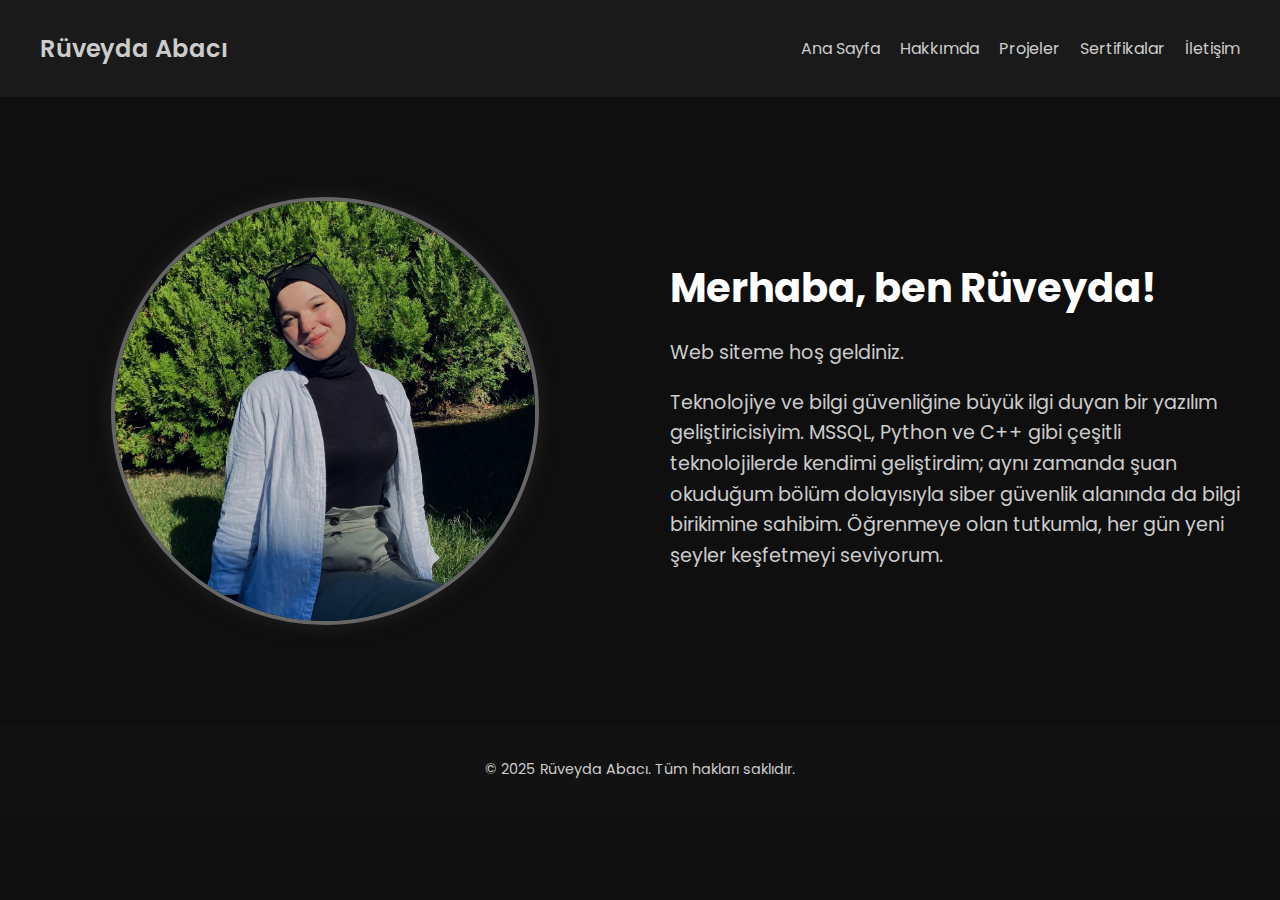
<file: index.html>
<!DOCTYPE html>
<html lang="tr">
<head>
  <meta charset="UTF-8">
  <meta name="viewport" content="width=device-width, initial-scale=1.0">
  <title>Rüveyda Abacı | Portfolyo</title>
  <link rel="stylesheet" href="css/style.css">
  <link href="https://fonts.googleapis.com/css2?family=Poppins:wght@300;600&display=swap" rel="stylesheet">
</head>
<body>

  <header>
    <nav class="navbar">
      <div class="logo">Rüveyda Abacı</div>
      <ul class="nav-links">
        <li><a href="index.html">Ana Sayfa</a></li>
        <li><a href="about.html">Hakkımda</a></li>
        <li><a href="projects.html">Projeler</a></li>
        <li><a href="certificates.html">Sertifikalar</a></li>
        <li><a href="contact.html">İletişim</a></li>
      </ul>
    </nav>
  </header>

<section class="hero hero-row">
  <div class="hero-image">
    <img src="assets/profile.jpeg" alt="Profil Fotoğrafı" class="profile-img">
  </div>
  <div class="hero-text">
    <h1>Merhaba, ben Rüveyda!</h1>
    <p>Web siteme hoş geldiniz.</p>
    <p>Teknolojiye ve bilgi güvenliğine büyük ilgi duyan bir yazılım geliştiricisiyim. MSSQL, Python ve C++ gibi çeşitli teknolojilerde kendimi geliştirdim; aynı zamanda şuan okuduğum bölüm dolayısıyla siber güvenlik alanında da bilgi birikimine sahibim. Öğrenmeye olan tutkumla, her gün yeni şeyler keşfetmeyi seviyorum.
</p>
  </div>
</section>

  <script src="js/main.js"></script>

<footer class="site-footer">
  <p>© 2025 Rüveyda Abacı. Tüm hakları saklıdır.</p>
</footer>

</body>
</html>
</file>
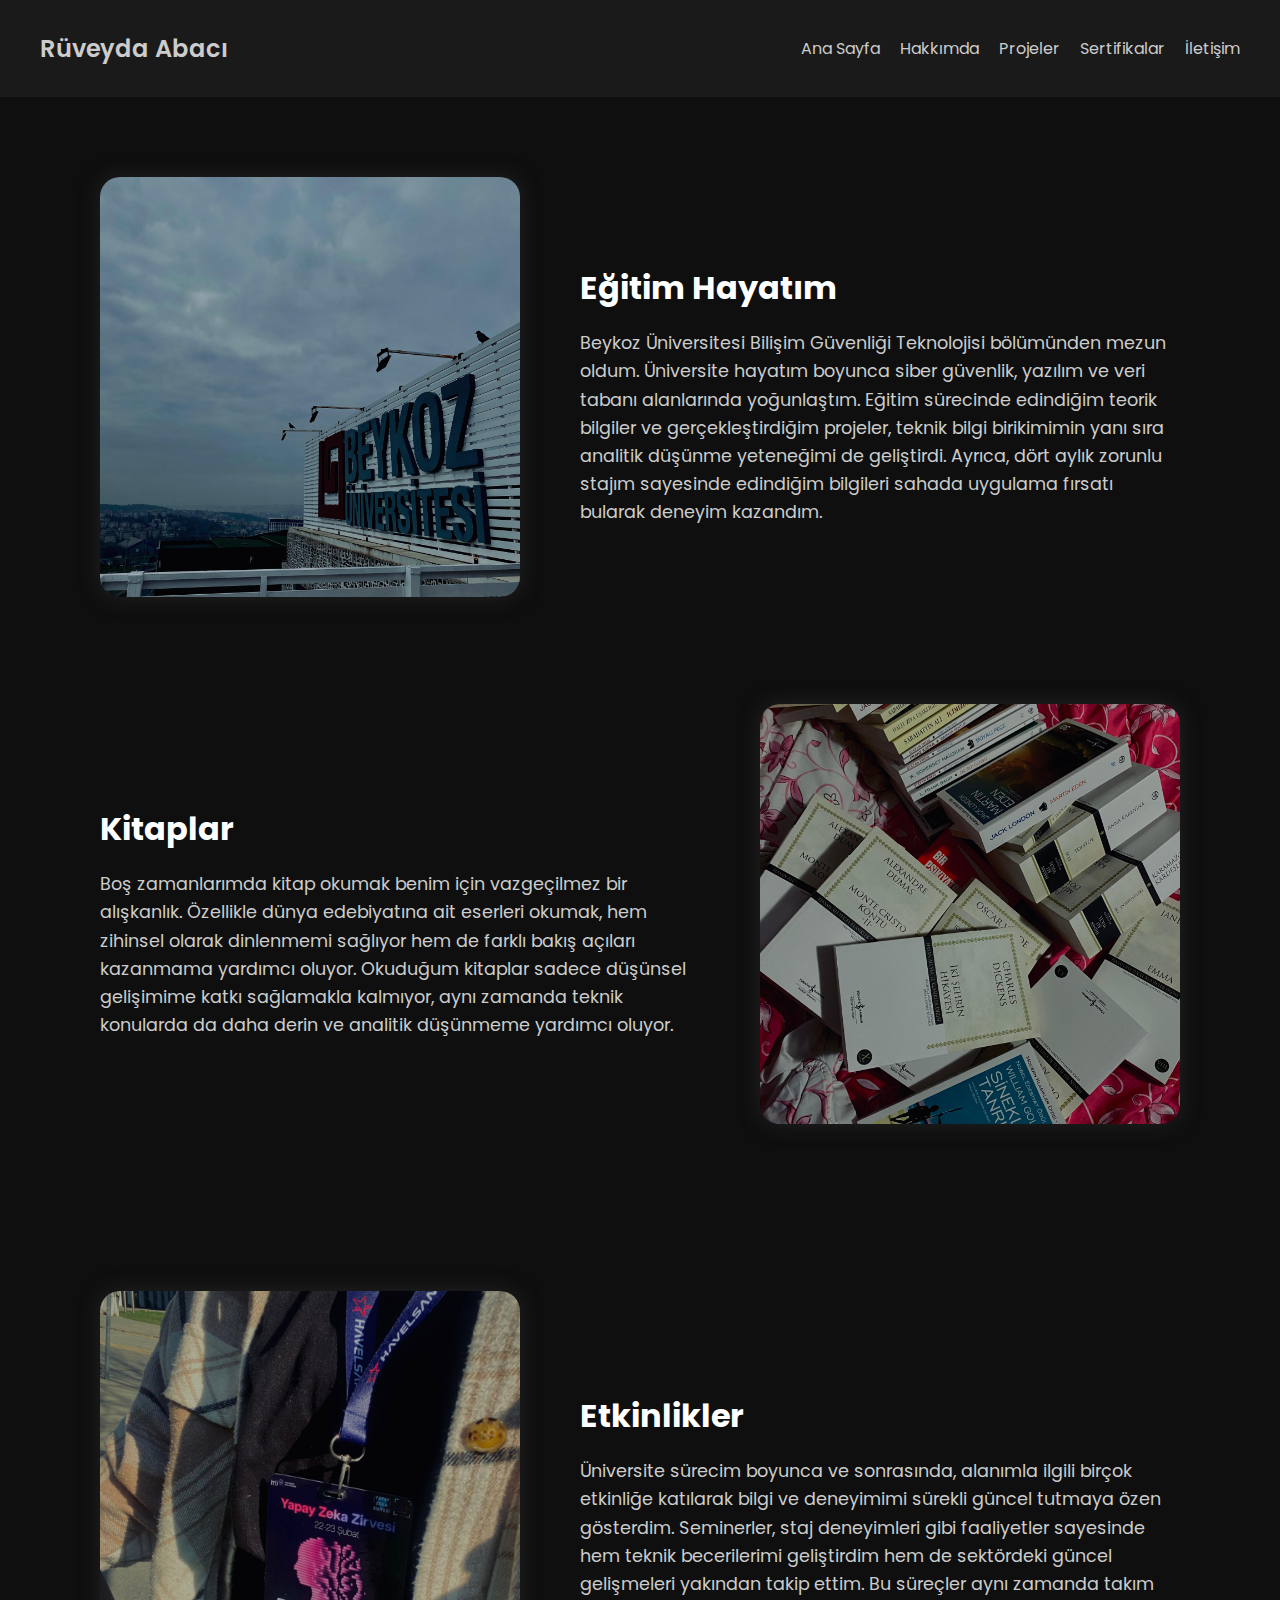
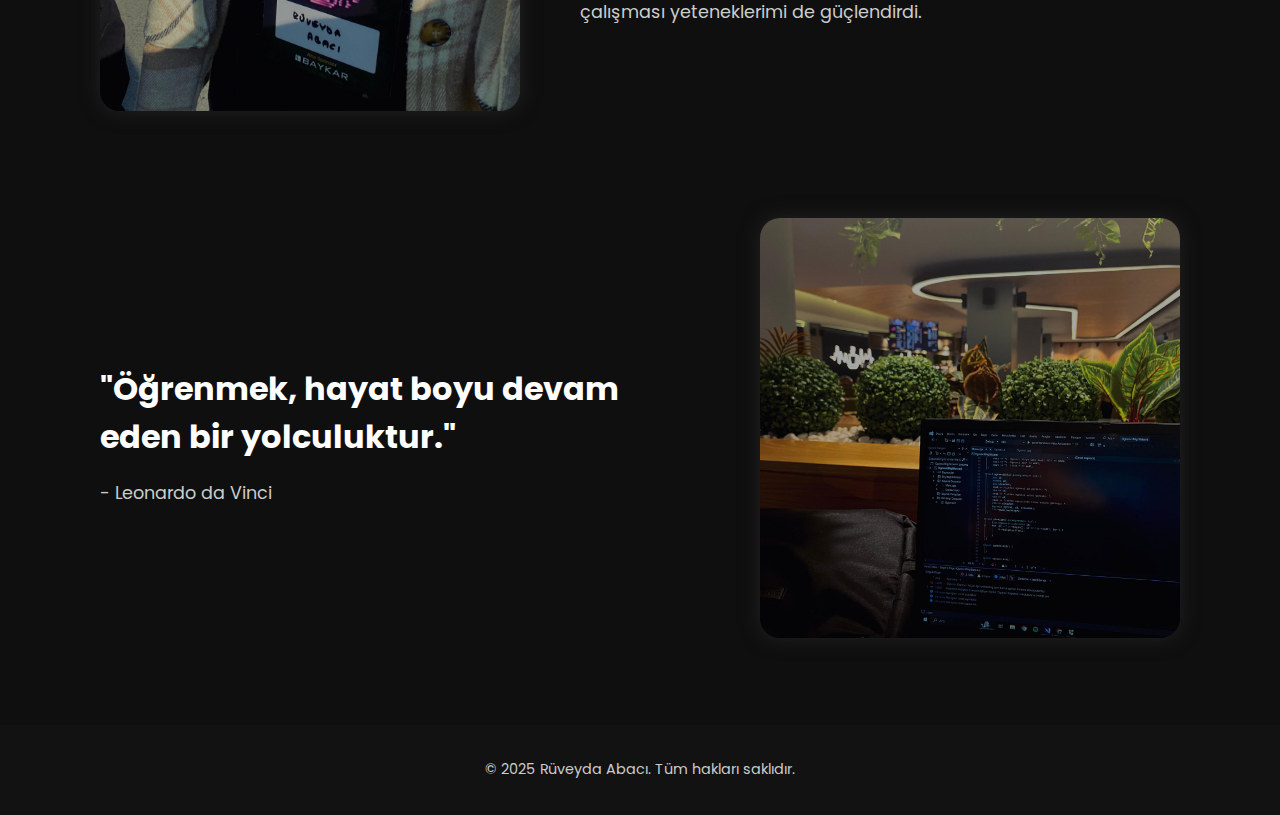
<file: about.html>
<!DOCTYPE html>
<html lang="tr">
<head>
  <meta charset="UTF-8">
  <title>Hakkımda | Rüveyda</title>
  <meta name="viewport" content="width=device-width, initial-scale=1.0">
  <link rel="stylesheet" href="css/style.css">
  <link href="https://fonts.googleapis.com/css2?family=Poppins:wght@300;600&display=swap" rel="stylesheet">

</head>
<body>

<header>
  <nav class="navbar">
    <div class="logo">Rüveyda Abacı</div>
    <ul class="nav-links">
      <li><a href="index.html">Ana Sayfa</a></li>
      <li><a href="about.html">Hakkımda</a></li>
      <li><a href="projects.html">Projeler</a></li>
      <li><a href="certificates.html">Sertifikalar</a></li>
      <li><a href="contact.html">İletişim</a></li>
    </ul>
  </nav>
</header>


  <section class="about-section">
    <!-- Blok 1: Fotoğraf sol, yazı sağ -->
    <div class="about-block">
      <div class="about-image">
        <img src="assets/school.jpeg" alt="Okul Hayatı">
      </div>
      <div class="about-text">
        <h2>Eğitim Hayatım</h2>
        <p>Beykoz Üniversitesi Bilişim Güvenliği Teknolojisi bölümünden mezun oldum. Üniversite hayatım boyunca siber güvenlik, yazılım ve veri tabanı alanlarında yoğunlaştım. Eğitim sürecinde edindiğim teorik bilgiler ve gerçekleştirdiğim projeler, teknik bilgi birikimimin yanı sıra analitik düşünme yeteneğimi de geliştirdi. Ayrıca, dört aylık zorunlu stajım sayesinde edindiğim bilgileri sahada uygulama fırsatı bularak deneyim kazandım.</p>
      </div>
    </div>

    <!-- Blok 2: Fotoğraf sağ, yazı sol -->
    <div class="about-block reverse">
      <div class="about-image">
        <img src="assets/books.jpeg" alt="Kitaplar">
      </div>
      <div class="about-text">
        <h2>Kitaplar</h2>
        <p>Boş zamanlarımda kitap okumak benim için vazgeçilmez bir alışkanlık. Özellikle dünya edebiyatına ait eserleri okumak, hem zihinsel olarak dinlenmemi sağlıyor hem de farklı bakış açıları kazanmama yardımcı oluyor. Okuduğum kitaplar sadece düşünsel gelişimime katkı sağlamakla kalmıyor, aynı zamanda teknik konularda da daha derin ve analitik düşünmeme yardımcı oluyor.</p>
      </div>
    </div>
  </section>


  <section class="about-section">
    <!-- Blok 3: Fotoğraf sol, yazı sağ -->
    <div class="about-block">
      <div class="about-image">
        <img src="assets/event.jpeg" alt="Etkinlikler">
      </div>
      <div class="about-text">
        <h2>Etkinlikler</h2>
        <p>Üniversite sürecim boyunca ve sonrasında, alanımla ilgili birçok etkinliğe katılarak bilgi ve deneyimimi sürekli güncel tutmaya özen gösterdim. Seminerler, staj deneyimleri gibi faaliyetler sayesinde hem teknik becerilerimi geliştirdim hem de sektördeki güncel gelişmeleri yakından takip ettim. Bu süreçler aynı zamanda takım çalışması yeteneklerimi de güçlendirdi.</p>
      </div>
    </div>

    <!-- Blok 4: Fotoğraf sağ, yazı sol -->
    <div class="about-block reverse">
      <div class="about-image">
        <img src="assets/work.jpeg" alt="Ders Çalışma">
      </div>
      <div class="about-text">
        <h2>"Öğrenmek, hayat boyu devam eden bir yolculuktur."</h2>
        <p>- Leonardo da Vinci</p>
      </div>
    </div>
  </section>

<footer class="site-footer">
  <p>© 2025 Rüveyda Abacı. Tüm hakları saklıdır.</p>
</footer>

</body>
</html>
</file>
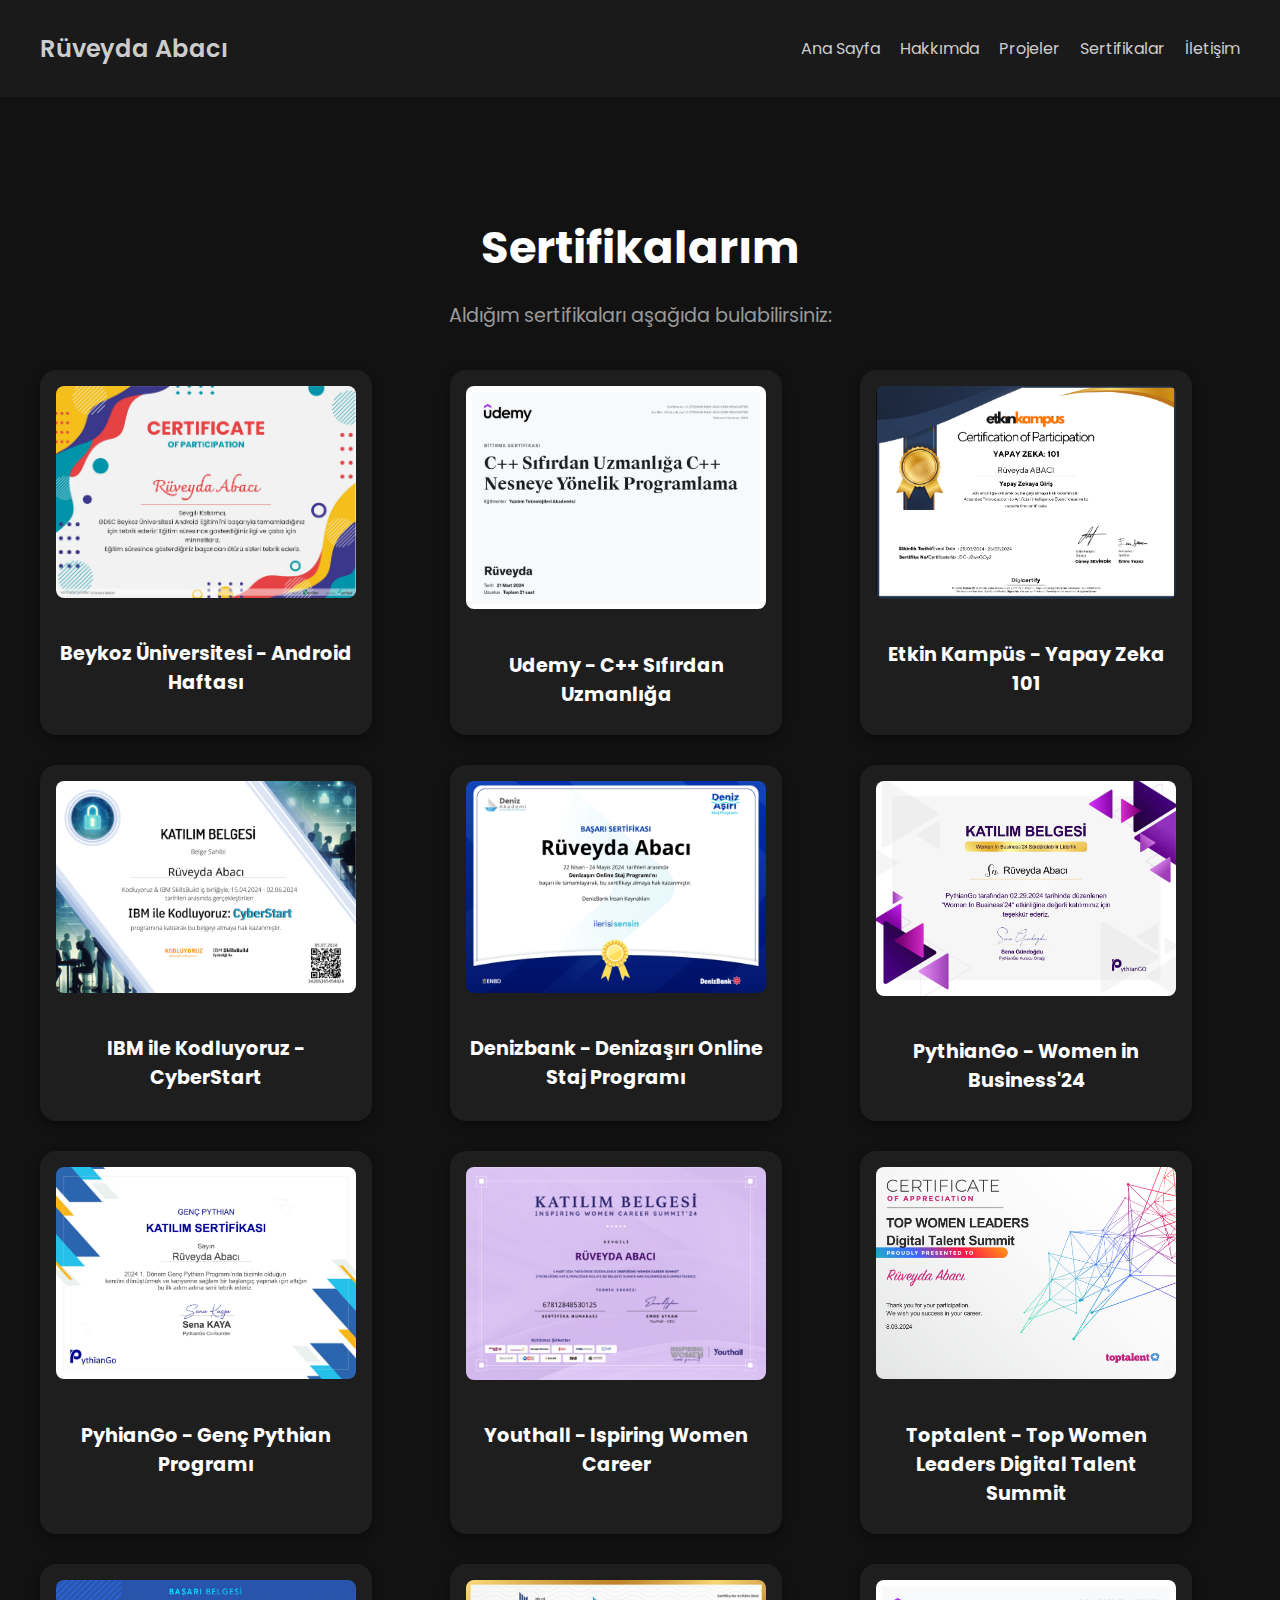
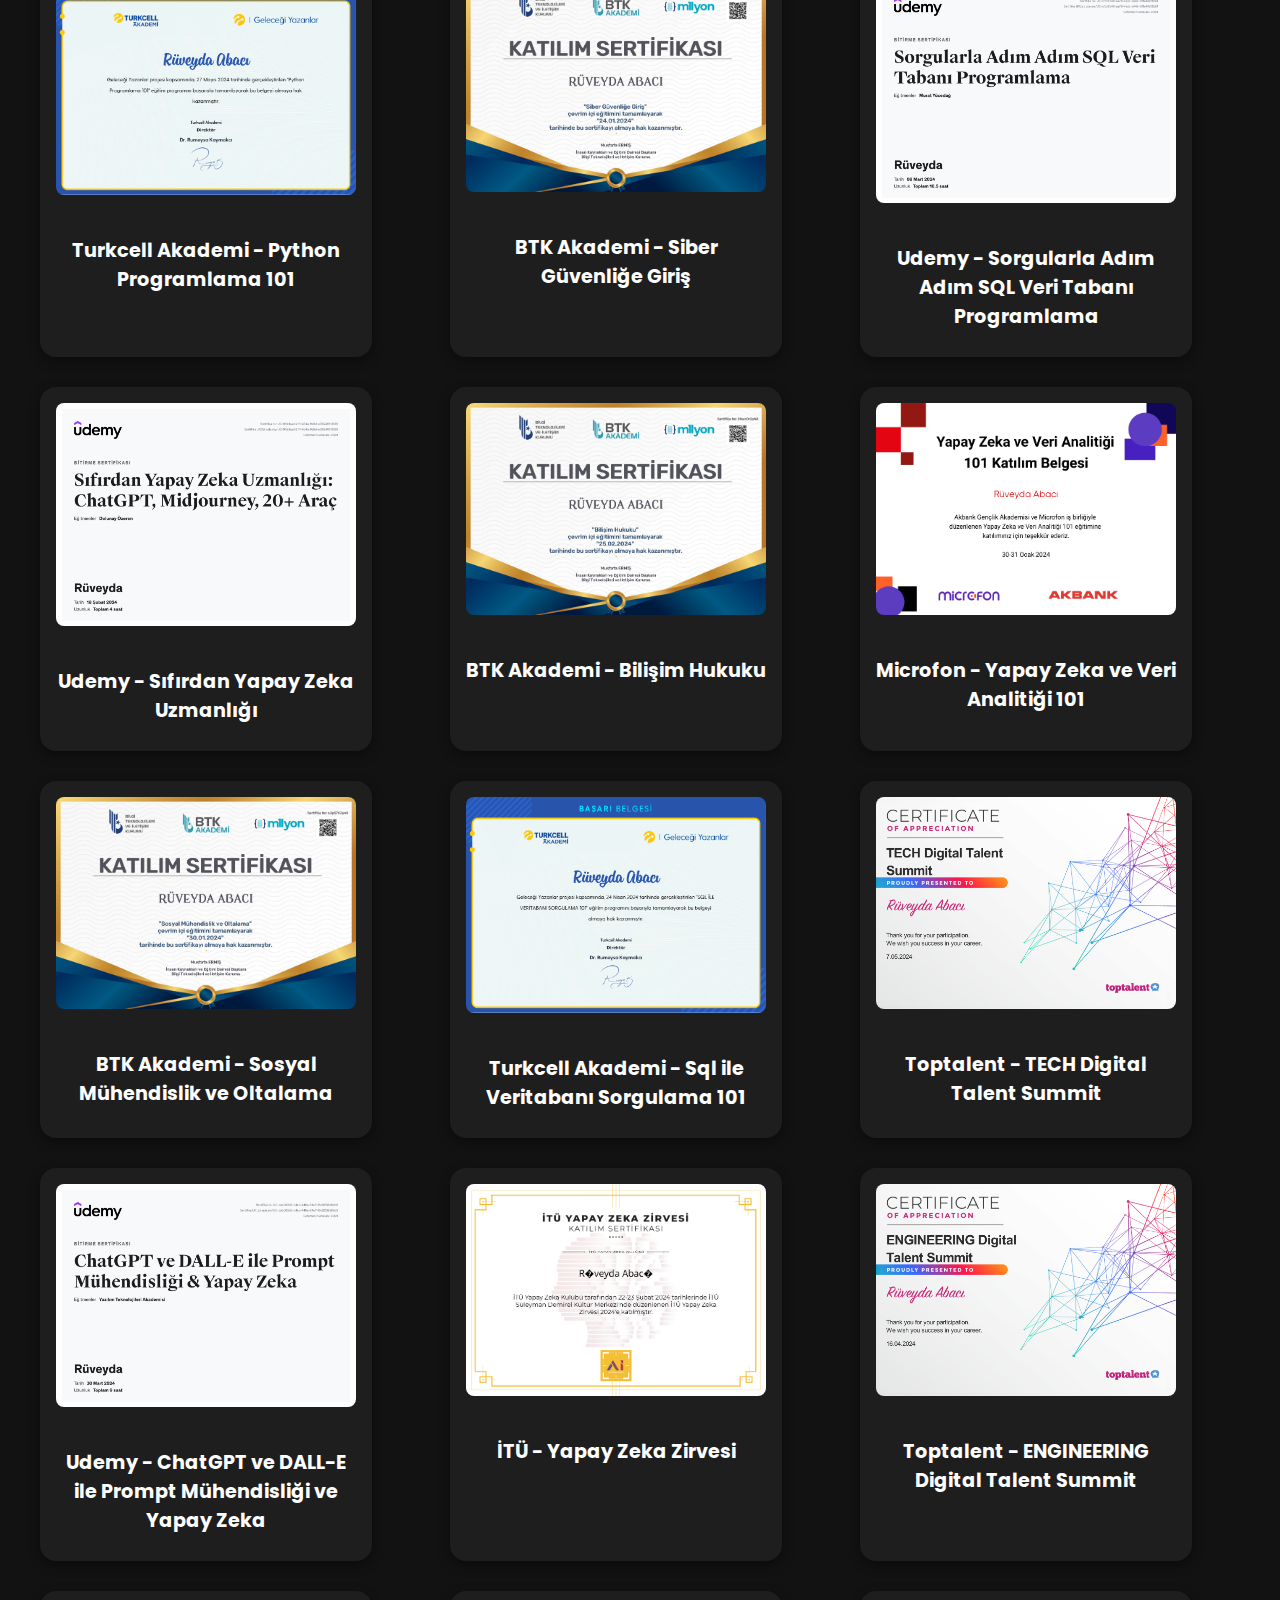
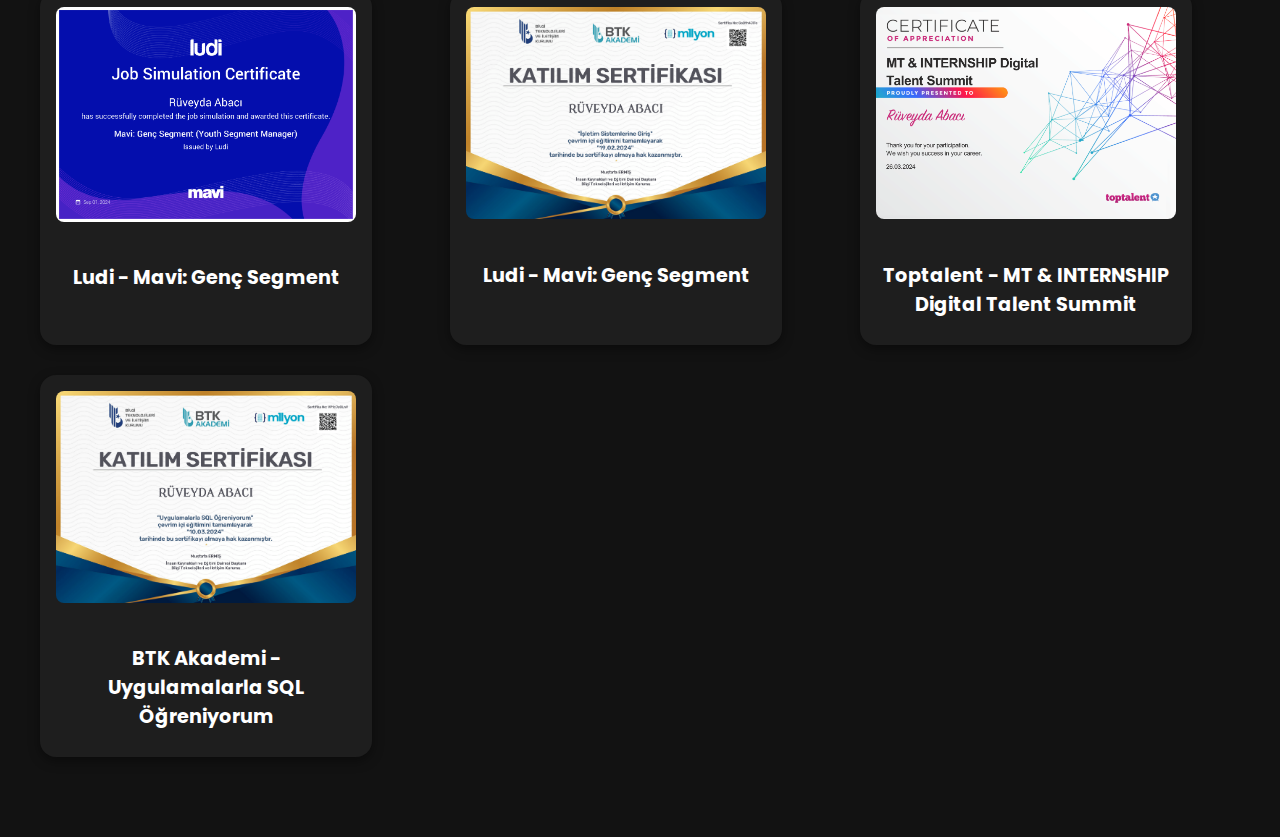
<file: certificates.html>
<!DOCTYPE html>
<html lang="tr">
<head>
  <meta charset="UTF-8">
  <meta name="viewport" content="width=device-width, initial-scale=1.0">
  <title>Rüveyda Abacı | Portfolyo</title>
  <link rel="stylesheet" href="css/style.css">
  <link href="https://fonts.googleapis.com/css2?family=Poppins:wght@300;600&display=swap" rel="stylesheet">
</head>
<body>

  <header>
    <nav class="navbar">
      <div class="logo">Rüveyda Abacı</div>
      <ul class="nav-links">
        <li><a href="index.html">Ana Sayfa</a></li>
        <li><a href="about.html">Hakkımda</a></li>
        <li><a href="projects.html">Projeler</a></li>
        <li><a href="certificates.html">Sertifikalar</a></li>
        <li><a href="contact.html">İletişim</a></li>
      </ul>
    </nav>
  </header>

  <!-- Sertifikalar -->
  <section class="certificates-section">
    <h2>Sertifikalarım</h2>
    <p>Aldığım sertifikaları aşağıda bulabilirsiniz:</p>

    <div class="certificates-grid">
      <!-- Her bir sertifika için bir kutucuk -->
      <div class="certificate-card">
        <img src="assets/AndroidHaftası.jpg" alt="Android Haftası Sertifikası" />
        <h3>Beykoz Üniversitesi - Android Haftası</h3>
      </div>

      <div class="certificate-card">
        <img src="assets/cplusplus.jpg" alt="C++ Sertifikası" />
        <h3>Udemy - C++ Sıfırdan Uzmanlığa</h3>
      </div>

      <div class="certificate-card">
        <img src="assets/yapay_zeka_101_etkinkampus.png" alt="Yapay Zeka Sertifikası" />
        <h3>Etkin Kampüs - Yapay Zeka 101</h3>
      </div>

      <div class="certificate-card">
        <img src="assets/cyberstart.png" alt="CyberStart Sertifikası" />
        <h3>IBM ile Kodluyoruz - CyberStart</h3>
      </div>

      <div class="certificate-card">
        <img src="assets/denizbank_denizasiri_staj.png" alt="Denizbank Denizaşırı Stajı" />
        <h3>Denizbank - Denizaşırı Online Staj Programı </h3>
      </div>

      <div class="certificate-card">
        <img src="assets/PythianGo_Women_in_Business.jpg" alt="PythianGo Women in Business" />
        <h3>PythianGo - Women in Business'24 </h3>
      </div>

      <div class="certificate-card">
        <img src="assets/genc_pythian.jpg" alt="PythianGo Genç Pythian Programı " />
        <h3>PyhianGo - Genç Pythian Programı </h3>
      </div>

      <div class="certificate-card">
        <img src="assets/youthall_ispiring_women_career.png" alt="Youthall - Ispiring Women Career " />
        <h3>Youthall - Ispiring Women Career </h3>
      </div>

      <div class="certificate-card">
        <img src="assets/toptalent_topwomenleaders.png" alt="Toptalent - Top Women Leaders" />
        <h3>Toptalent - Top Women Leaders Digital Talent Summit</h3>
      </div>

      <div class="certificate-card">
        <img src="assets/turkcellakademi_python101.png" alt="Turkcell Akademi - Python 101" />
        <h3>Turkcell Akademi - Python Programlama 101</h3>
      </div>

      <div class="certificate-card">
        <img src="assets/bkt_siberguvenligegiris.png" alt="BTK Akademi - Siber Güvenliğe Giriş" />
        <h3>BTK Akademi - Siber Güvenliğe Giriş</h3>
      </div>

      <div class="certificate-card">
        <img src="assets/udemy_sql.png" alt="Udemy - Sorgularla Adım Adım SQL Veri Tabanı Programlama" />
        <h3>Udemy - Sorgularla Adım Adım SQL Veri Tabanı Programlama</h3>
      </div>

      <div class="certificate-card">
        <img src="assets/udemy_sıfırdanyapayzeka.png" alt="Udemy - Sıfırdan Yapay Zeka Uzmanlığı" />
        <h3>Udemy - Sıfırdan Yapay Zeka Uzmanlığı </h3>
      </div>

      <div class="certificate-card">
        <img src="assets/bkt_bilisimhukuku.png" alt="BTK Akademi - Bilişim Hukuku" />
        <h3>BTK Akademi - Bilişim Hukuku </h3>
      </div>

      <div class="certificate-card">
        <img src="assets/microfon_yapayzekaveverianalitigi.png" alt="Microfon - Yapay Zeka ve Veri Analitiği 101" />
        <h3>Microfon - Yapay Zeka ve Veri Analitiği 101</h3>
      </div>

      <div class="certificate-card">
        <img src="assets/bkt_sosyalmuhendislikveoltalama.png" alt="BTK Akademi - Sosyal Mühendislik ve Oltalama" />
        <h3>BTK Akademi - Sosyal Mühendislik ve Oltalama</h3>
      </div>

      <div class="certificate-card">
        <img src="assets/turkcellakademi_sqlileveritabanısorgulama101.png" alt="Turkcell Akademi - Sql ile Veritabanı Sorgulama 101" />
        <h3>Turkcell Akademi - Sql ile Veritabanı Sorgulama 101</h3>
      </div>

      <div class="certificate-card">
        <img src="assets/toptalent_TECHdigitaltalentsummit.png" alt="Toptalent - TECH Digital Talent Summit" />
        <h3>Toptalent - TECH Digital Talent Summit</h3>
      </div>

      <div class="certificate-card">
        <img src="assets/udemy_promptmuhendisligiveyapayzeka.png" alt="Udemy - ChatGPT ve DALL-E ile Prompt Mühendisliği ve Yapay Zeka"/>
        <h3>Udemy - ChatGPT ve DALL-E ile Prompt Mühendisliği ve Yapay Zeka</h3>
      </div>

    <div class="certificate-card">
        <img src="assets/İTU_YapayZekaZirvesi.png" alt="İTÜ - Yapay Zeka Zirvesi"/>
        <h3>İTÜ - Yapay Zeka Zirvesi</h3>
      </div>

    <div class="certificate-card">
        <img src="assets/engineeringdigitaltalentsummit.png" alt="Toptalent - ENGINEERING Digital Talent Summit"/>
        <h3>Toptalent - ENGINEERING Digital Talent Summit</h3>
      </div>

    <div class="certificate-card">
        <img src="assets/ludi_mavi.png" alt="Ludi - Mavi: Genç Segment"/>
        <h3>Ludi - Mavi: Genç Segment</h3>
      </div>

    <div class="certificate-card">
        <img src="assets/İşletim_Sistemlerine_Giriş_Sertifika.png" alt="BTK Akademi - İşletim Sistemlerine Giriş"/>
        <h3>Ludi - Mavi: Genç Segment</h3>
      </div>

    <div class="certificate-card">
        <img src="assets/MT_INTERNSHIP_digitaltalentsummit.png" alt="Toptalent - MT & INTERNSHIP Digital Talent Summit"/>
        <h3>Toptalent - MT & INTERNSHIP Digital Talent Summit</h3>
      </div>

    <div class="certificate-card">
        <img src="assets/Uygulamalarla_SQL_Öğreniyorum_Sertifika.png" alt="BTK Akademi - Uygulamalarla SQL Öğreniyorum"/>
        <h3>BTK Akademi - Uygulamalarla SQL Öğreniyorum</h3>
      </div>

    </div>
  </section>

</body>
</html>
</file>
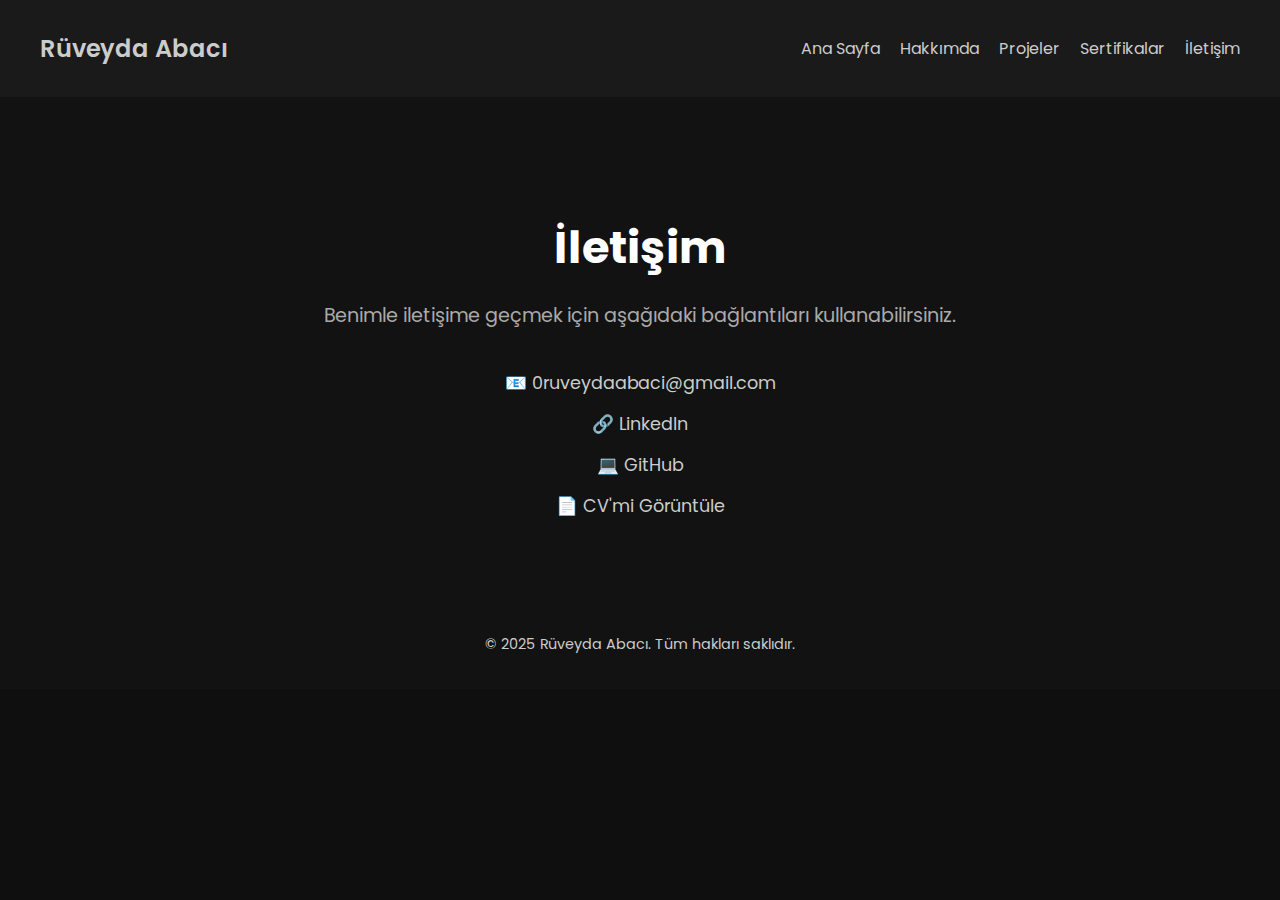
<file: contact.html>
<!DOCTYPE html>
<html lang="tr">
<head>
  <meta charset="UTF-8">
  <meta name="viewport" content="width=device-width, initial-scale=1.0">
  <title>Rüveyda Abacı | Portfolyo</title>
  <link rel="stylesheet" href="css/style.css">
  <link href="https://fonts.googleapis.com/css2?family=Poppins:wght@300;600&display=swap" rel="stylesheet">
</head>
<body>

<header>
  <nav class="navbar">
    <div class="logo">Rüveyda Abacı</div>
    <ul class="nav-links">
      <li><a href="index.html">Ana Sayfa</a></li>
      <li><a href="about.html">Hakkımda</a></li>
      <li><a href="projects.html">Projeler</a></li>
      <li><a href="certificates.html">Sertifikalar</a></li>
      <li><a href="contact.html">İletişim</a></li>
    </ul>
  </nav>
</header>


    </ul>
  </nav>

  <!-- İletişim Bilgileri -->
  <section class="contact-section">
    <h2>İletişim</h2>
    <p>Benimle iletişime geçmek için aşağıdaki bağlantıları kullanabilirsiniz.</p>

    <div class="social-links">
      <a href="mailto:0ruveydaabaci@gmail.com">📧 0ruveydaabaci@gmail.com</a>
      <a href="https://www.linkedin.com/in/ruveydaabaci" target="_blank">🔗 LinkedIn</a>
      <a href="https://github.com/ruveydaabaci" target="_blank">💻 GitHub</a>
      <a href="https://drive.google.com/file/d/1_XhMqn9Etrm0o63BZs6YcL3UmdXrD3e7/view?usp=sharing">📄 CV'mi Görüntüle</a>

    </div>
  </section>

<footer class="site-footer">
  <p>© 2025 Rüveyda Abacı. Tüm hakları saklıdır.</p>
</footer>

</body>
</html>
</file>
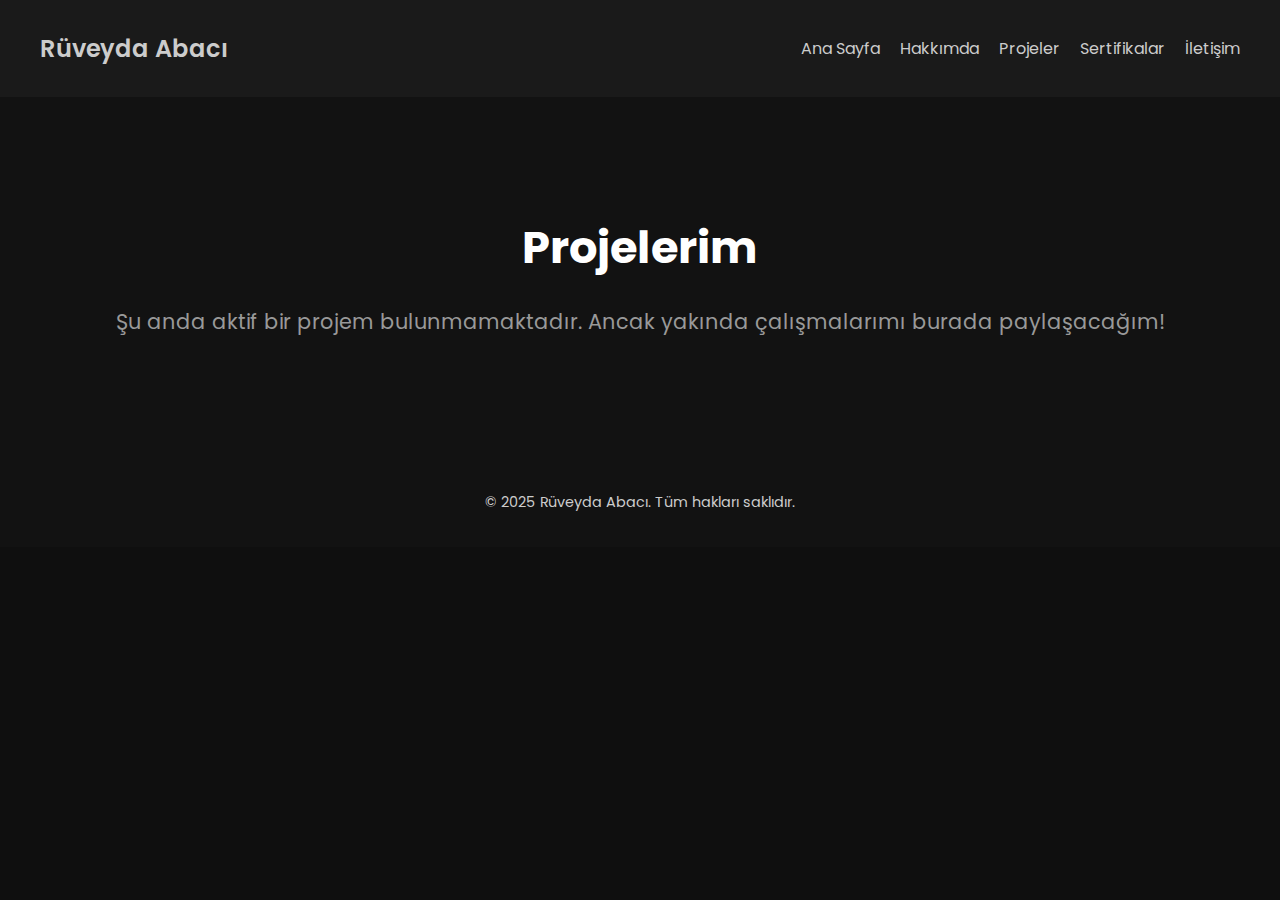
<file: projects.html>
<!DOCTYPE html>
<html lang="tr">
<head>
  <meta charset="UTF-8">
  <meta name="viewport" content="width=device-width, initial-scale=1.0">
  <title>Rüveyda Abacı | Portfolyo</title>
  <link rel="stylesheet" href="css/style.css">
  <link href="https://fonts.googleapis.com/css2?family=Poppins:wght@300;600&display=swap" rel="stylesheet">
</head>
<body>

<header>
  <nav class="navbar">
    <div class="logo">Rüveyda Abacı</div>
    <ul class="nav-links">
      <li><a href="index.html">Ana Sayfa</a></li>
      <li><a href="about.html">Hakkımda</a></li>
      <li><a href="projects.html">Projeler</a></li>
      <li><a href="certificates.html">Sertifikalar</a></li>
      <li><a href="contact.html">İletişim</a></li>
    </ul>
  </nav>
</header>


    </ul>
  </nav>

  <!-- Projeler Bölümü -->
  <section id="projects" class="projects-section">
    <h2>Projelerim</h2>
    <p>Şu anda aktif bir projem bulunmamaktadır. Ancak yakında çalışmalarımı burada paylaşacağım!</p>

    <div class="projects-grid">
      <!-- İleride projeler için kartlar buraya eklenecek -->
    </div>
  </section>

<footer class="site-footer">
  <p>© 2025 Rüveyda Abacı. Tüm hakları saklıdır.</p>
</footer>

</body>
</html>
</file>
<file: css/style.css>
/* Genel Ayarlar */
body {
  margin: 0;
  font-family: 'Poppins', sans-serif;
  background-color: #0f0f0f;
  color: #ccc;
}

/* Navbar */
.navbar {
  display: flex;
  justify-content: space-between;
  align-items: center;
  padding: 20px 40px;
  background-color: #1a1a1a;
  position: sticky;
  top: 0;
  z-index: 1000;
}

/* Varsayılan görünüm */
.menu-toggle {
  display: none;
  font-size: 28px;
  cursor: pointer;
  color: white;
}

/* Mobil görünüm */
@media (max-width: 768px) {
  .navbar {
    flex-direction: column;
    align-items: flex-start;
  }

  .menu-toggle {
    display: block;
    margin-top: 10px;
  }

  .nav-links {
    display: none;
    flex-direction: column;
    width: 100%;
    margin-top: 10px;
    gap: 10px;
  }

  .nav-links.active {
    display: flex;
  }

  .nav-links li {
    width: 100%;
  }

  .nav-links a {
    display: block;
    padding: 10px 0;
  }
}

.logo {
  font-size: 1.5rem;
  font-weight: 600;
  color: #ccc;
}

.nav-links {
  list-style: none;
  display: flex;
  gap: 20px;
}

.nav-links a {
  text-decoration: none;
  color: #ccc;
  transition: color 0.3s ease;
}

.nav-links a:hover {
  color: #999;
}

/* Hero alanı: yatay yerleşim */
.hero-row {
  display: flex;
  align-items: center;
  justify-content: center;
  gap: 60px;
  padding: 100px 40px;
  flex-wrap: wrap; /* Mobil uyumlu */
  max-width: 1400px;
  margin: 0 auto;
}

/* Görsel alanı */
.hero-image {
  flex: 1;
  display: flex;
  justify-content: center;
}

.profile-img {
  width: 420px;
  height: 420px;
  object-fit: cover;
  border-radius: 50%;
  border: 4px solid #666;
  box-shadow: 0 0 20px #222;
  transition: transform 0.4s ease, box-shadow 0.4s ease; /* Buraya eklendi */
}

.profile-img:hover {
  transform: scale(1.20);
  transition: transform 0.3s ease;
  box-shadow: 0 0 30px #444; /* İsteğe bağlı daha parlak görünüm */
}

/* Yazı alanı */
.hero-text {
  flex: 1;
  max-width: 1000px;
  min-width: 300px;
}

.hero-text h1 {
  font-size: 2.5rem;
  margin-bottom: 20px;
  color: #fff;
}

.hero-text p {
  font-size: 1.2rem;
  color: #ccc;
  line-height: 1.6;
}


@media screen and (max-width: 768px) {
  .hero-row {
    flex-direction: column;
    text-align: center;
  }

  .profile-img {
    width: 280px;
    height: 280px;
  }

  .hero-text h1 {
    font-size: 2rem;
  }

  .hero-text p {
    font-size: 1rem;
  }
}


/* Hakkımda bölümü */
.about-section {
  padding: 80px 40px;
  display: flex;
  flex-direction: column;
  gap: 100px;
}

/* About blokları: yatay dizilim */
.about-block {
  display: flex;
  align-items: center;
  gap: 60px;
  flex-wrap: wrap;
  padding: 0 60px;
}

.about-block.reverse {
  flex-direction: row-reverse;
}

.about-image img {
  width: 420px;
  height: 420px;
  object-fit: cover;
  border-radius: 20px;
  box-shadow: 0 0 20px #222;
  transition: transform 0.4s ease, box-shadow 0.4s ease; /* Buraya eklendi */
}

.about-image img:hover {
  transform: scale(1.20);
  box-shadow: 0 0 30px #444; /* İsteğe bağlı daha parlak görünüm */
}

.about-text {
  flex: 1;
  max-width: 600px;
}

.about-text h2 {
  font-size: 2rem;
  color: #fff;
  margin-bottom: 15px;
}

.about-text p {
  font-size: 1.1rem;
  line-height: 1.6;
  color: #ccc;
}

.container {
  max-width: 1200px;
  margin: 0 auto;
  padding: 0 40px;
}





.projects-section {
  padding: 80px 40px;
  color: #ccc;
  background-color: #121212;
  text-align: center;
}

.projects-section h2 {
  font-size: 2.8rem;
  color: #fff;
  margin-bottom: 25px;
}

.projects-section p {
  font-size: 1.3rem;
  margin-bottom: 40px;
  color: #999;
}

.projects-grid {
  display: grid;
  grid-template-columns: repeat(auto-fit, minmax(280px, 1fr));
  gap: 30px;
  max-width: 1200px;
  margin: 0 auto;
}


.certificates-section {
  padding: 80px 40px;
  background-color: #121212;
  color: #ccc;
  text-align: center;
}

.certificates-section h2 {
  font-size: 2.8rem;
  color: #fff;
  margin-bottom: 20px;
}

.certificates-section p {
  font-size: 1.2rem;
  color: #999;
  margin-bottom: 40px;
}

.certificates-grid {
  display: grid;
  grid-template-columns: repeat(auto-fit, minmax(280px, 1fr));
  gap: 30px;
  max-width: 1200px;
  margin: 0 auto;
}

.certificate-card {
  background-color: #1c1c1c;
  border-radius: 12px;
  padding: 20px;
  box-shadow: 0 0 10px rgba(255, 255, 255, 0.05);
  transition: transform 0.3s ease, box-shadow 0.3s ease;
}

.certificate-card:hover {
  transform: scale(1.03);
  box-shadow: 0 0 20px rgba(150, 150, 150, 0.2);
}

.certificate-card {
  background-color: #1e1e1e;
  padding: 1rem;
  border-radius: 1rem;
  box-shadow: 0 4px 12px rgba(0,0,0,0.4);
  width: 300px;
  text-align: center;
}

.certificate-card img {
  width: 100%;
  height: auto;
  border-radius: 8px;
  margin-bottom: 15px;
}

.certificate-card h3 {
  color: #fff;
  font-size: 1.2rem;
  margin-bottom: 10px;
}

.certificate-card p {
  font-size: 1rem;
  color: #aaa;
}


.certificate-container {
  display: flex;
  flex-wrap: wrap;
  justify-content: center;
  gap: 2rem;
  padding: 2rem;
}


.contact-section {
  padding: 80px 40px;
  background-color: #121212;
  color: #ccc;
  text-align: center;
}

.contact-section h2 {
  font-size: 2.8rem;
  color: #fff;
  margin-bottom: 20px;
}

.contact-section p {
  font-size: 1.2rem;
  margin-bottom: 40px;
  color: #aaa;
}

.social-links {
  display: flex;
  flex-direction: column;
  gap: 15px;
  font-size: 1.1rem;
  align-items: center;
}

.social-links a {
  color: #ccc;
  text-decoration: none;
  transition: color 0.3s ease;
}

.social-links a:hover {
  color: #aaa;
}

footer {
  background-color: #121212;
  color: #ccc;
  text-align: center;
  padding: 20px 0;
  font-size: 0.9rem;
  position: relative;
  bottom: 0;
  width: 100%;
}

@media (max-width: 768px) {
  footer {
    font-size: 0.8rem;
    padding: 15px 10px;
  }
}
</file>
